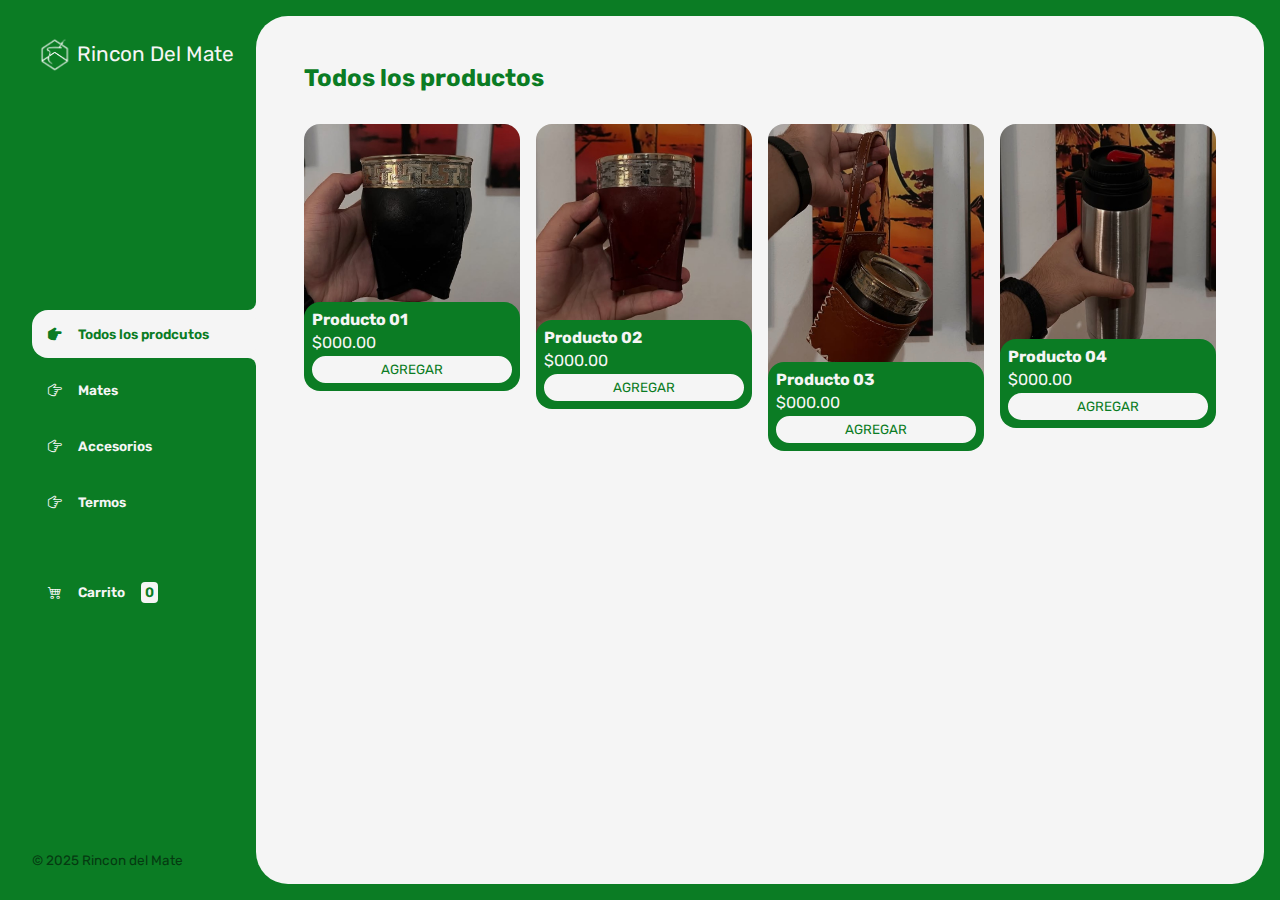
<file: index.html>
<!DOCTYPE html>
<html lang="en">
<head>
    <meta charset="UTF-8">
    <meta name="viewport" content="width=device-width, initial-scale=1.0">
    <title>Rincon Del Mate</title>
    <link rel="stylesheet" href="https://cdn.jsdelivr.net/npm/bootstrap-icons@1.11.3/font/bootstrap-icons.min.css">
    <link rel="stylesheet" href="css/style.css">
</head>
<body>
    
    <div class="wrapper">
        <aside>
            <header>
                <div class="logos">
                    <img class="logo-img" src="./img/logo-copia-blanco.png" alt="logo-img">
                    <h1 class="logo">Rincon Del Mate</h1>
                </div>
            </header>
            <nav>
                <ul class="menu">
                    <li>
                        <button class="boton-menu boton-categoria active"><i class="bi bi-hand-index-thumb-fill"></i>  Todos los prodcutos</button>
                    </li>
                    <li>
                        <button class="boton-menu boton-categoria"><i class="bi bi-hand-index-thumb"></i>Mates</button>
                    </li>
                    <li>
                        <button class="boton-menu boton-categoria"><i class="bi bi-hand-index-thumb"></i>Accesorios</button>
                    </li>
                    <li>
                        <button class="boton-menu boton-categoria"><i class="bi bi-hand-index-thumb"></i>Termos</button>
                    </li>
                    <li>
                        <a class="boton-menu boton-carrito" href="./carrito.html"><i class="bi bi-cart4"></i>Carrito <span class="numerito">0</span></a>
                    </li>
                </ul>
            </nav>
            <footer class="texto-footer">© 2025 Rincon del Mate</footer>
        </aside>
        <main>
            <h2 class="titulo-principal">Todos los productos</h2>
            <div id="contenedor-productos" class="contenedor-pdtos">
                <div class="producto">
                    <img class="producto-img" src="./img/mates/mate1.jpg" alt="mate1">
                    <div class="producto-detalles">
                        <h3 class="producto-titulo">Producto 01</h3>
                        <p class="producto-precio">$000.00</p>
                        <button class="producto-agregar">Agregar</button>
                    </div>
                </div>
                <div class="producto">
                    <img class="producto-img" src="./img/mates/mate2.jpg" alt="mate2">
                    <div class="producto-detalles">
                        <h3 class="producto-titulo">Producto 02</h3>
                        <p class="producto-precio">$000.00</p>
                        <button class="producto-agregar">Agregar</button>
                    </div>
                </div>
                <div class="producto">
                    <img class="producto-img" src="./img/mates/matera1.jpg" alt="">
                    <div class="producto-detalles">
                        <h3 class="producto-titulo">Producto 03</h3>
                        <p class="producto-precio">$000.00</p>
                        <button class="producto-agregar">Agregar</button>
                    </div>
                </div>
                <div class="producto">
                    <img class="producto-img" src="./img/mates/termo.jpg" alt="">
                    <div class="producto-detalles">
                        <h3 class="producto-titulo">Producto 04 </h3>
                        <p class="producto-precio">$000.00</p>
                        <button class="producto-agregar">Agregar</button>
                    </div>
                </div>
            </div>
        </main>
    </div>

    <script src="./js/main.js"></script>
</body>
</html>
</file>
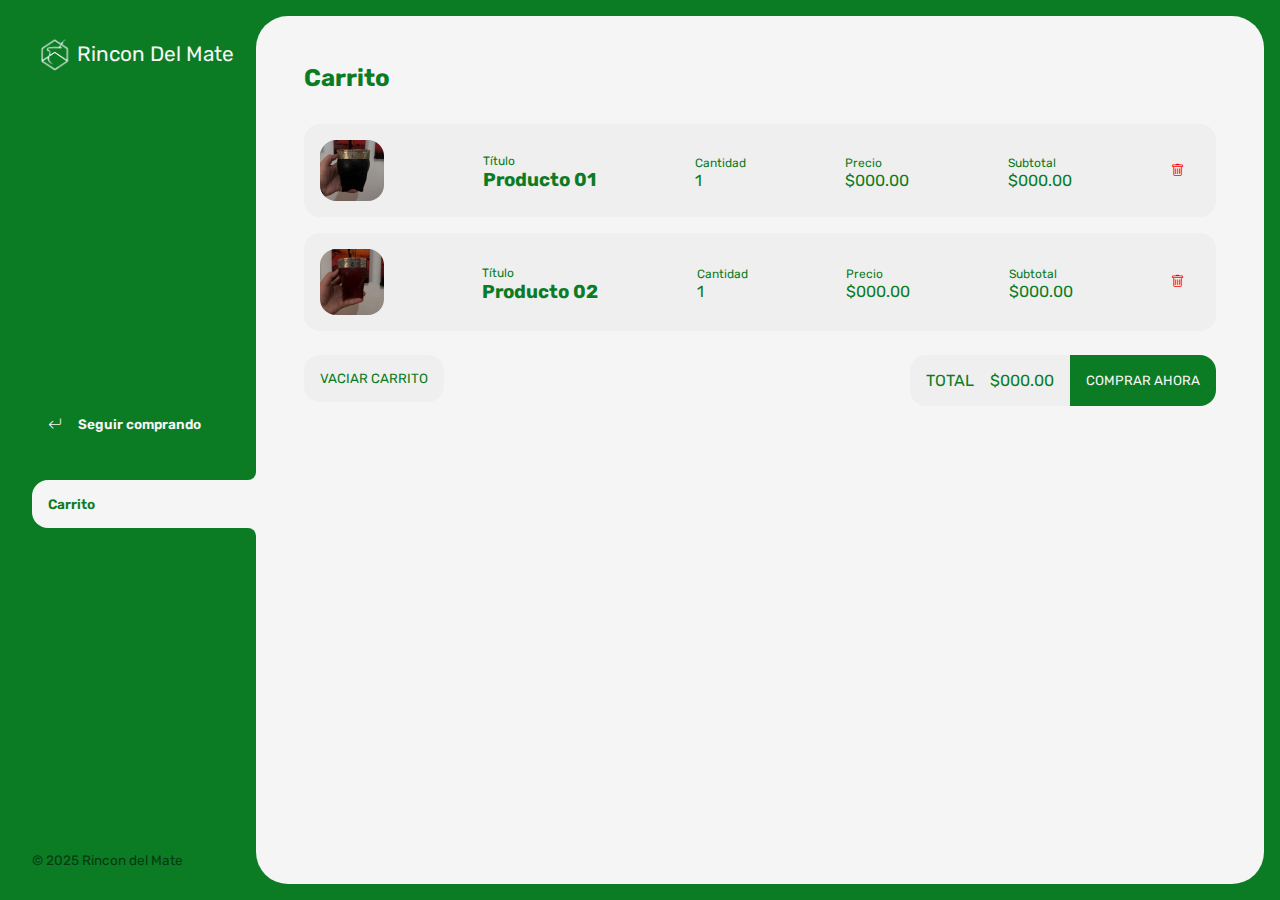
<file: carrito.html>
<!DOCTYPE html>
<html lang="en">
<head>
    <meta charset="UTF-8">
    <meta name="viewport" content="width=device-width, initial-scale=1.0">
    <title>Carrito</title>
    <link rel="stylesheet" href="https://cdn.jsdelivr.net/npm/bootstrap-icons@1.11.3/font/bootstrap-icons.min.css">
    <link rel="stylesheet" href="css/style.css">
</head>
<body>
    <div class="wrapper">
        <aside>
            <header>
                <div class="logos">
                    <img class="logo-img" src="./img/logo-copia-blanco.png" alt="">
                    <h1 class="logo">Rincon Del Mate</h1>
                </div>
            </header>
            <nav>
                <ul>
                    <li>
                        <a class="boton-menu boton-volver" href="./index.html">
                            <i class="bi bi-arrow-return-left"></i>Seguir comprando
                        </a>
                    </li>
                    <li>
                        <a class="boton-menu boton-carrito active" href="./carrito.html">Carrito</a>
                    </li>
                </ul>
            </nav>
            <footer class="texto-footer">© 2025 Rincon del Mate</footer>
        </aside>
        <main>
            <h2 class="titulo-principal">Carrito</h2>
            <div class="contenedor-carrito">
                <p class="carrito-vacio">Tu carrito esta vacío</p>
                
                <div class="carrito-pdtos">

                    <div class="carrito-pdto">
                        <img class="carrito-pdto-img" src="./img/mates/mate1.jpg" alt="">
                        <div class="carrito-pdto-titulo">
                            <small>Título</small>
                            <h3>Producto 01</h3>
                        </div>
                        <div class="carrito-pdto-cantidad">
                            <small>Cantidad</small>
                            <p>1</p>
                        </div>
                        <div class="carrito-pdto-precio">
                            <small>Precio</small>
                            <p>$000.00</p>
                        </div>
                        <div class="carrito-pdto-subtotal">
                            <small>Subtotal</small>
                            <p>$000.00</p>
                        </div>
                        <button class="carrito-pdto-eliminar"><i class="bi bi-trash"></i></button>
                    </div>
                    <div class="carrito-pdto">
                        <img class="carrito-pdto-img" src="./img/mates/mate2.jpg" alt="">
                        <div class="carrito-pdto-titulo">
                            <small>Título</small>
                            <h3>Producto 02</h3>
                        </div>
                        <div class="carrito-pdto-cantidad">
                            <small>Cantidad</small>
                            <p>1</p>
                        </div>
                        <div class="carrito-pdto-precio">
                            <small>Precio</small>
                            <p>$000.00</p>
                        </div>
                        <div class="carrito-pdto-subtotal">
                            <small>Subtotal</small>
                            <p>$000.00</p>
                        </div>
                        <button class="carrito-pdto-eliminar"><i class="bi bi-trash"></i></button>
                    </div>
                </div>

                <div class="carrito-acciones">
                    <div class="carrito-acciones-izquierda">
                        <button class="carrito-acciones-vaciar">Vaciar carrito</button>
                    </div>
                    <div class="carrito-acciones-derecha">
                        <div class="carrito-acciones-total">
                            <p>Total</p>
                            <p>$000.00</p>
                        </div>
                        <button class="carrito-acciones-comprar">Comprar ahora</button>
                    </div>
                </div>                
            </div>
        </main>
    </div>
    
    <script src="./js/carrito.js"></script>
</body>
</html>
</file>
<file: css/style.css>
@import url('https://fonts.googleapis.com/css2?family=Roboto:ital,wght@0,100..900;1,100..900&family=Rubik:ital,wght@0,300..900;1,300..900&display=swap');

* { 
    margin: 0;
    padding: 0;
    box-sizing: border-box;
    font-family: "Rubik", sans-serif;
}

h1, h2, h3, h4, h5, h6, p, a, input, textarea, ul {
    margin: 0;
    padding: 0;
}

ul {
    list-style-type: none;
}

a {
    text-decoration: none;
}

.wrapper {
    display: grid;
    grid-template-columns: 1fr 4fr;
    background-color: #0B7C24;
}

aside {
    padding: 2rem;
    padding-right: 0;
    color: whitesmoke;
    position: sticky;
    top: 0;
    height: 100vh;
    display: flex;
    flex-direction: column;
    justify-content: space-between;
}

.logos {
    display: flex;
    align-items: center;
    cursor: pointer;
}

.logo-img {
    height: 20%;
    width: 20%;
    animation: rotar 8s linear infinite; /* efecto rotacion logo */
}

/* rotacion logo */
@keyframes rotar {
    from{
        transform: rotateY(180deg);
    }
    to {
        transform: rotateY(-180deg);
    }
}

.logo {
    font-weight: 400;
    font-size: 1.3rem;
}

.menu {
    display: flex;
    flex-direction: column;
    gap: .5rem;
}

.boton-menu {
    background-color: transparent;
    border: 0;
    color: whitesmoke;
    cursor: pointer;
    display: flex;
    align-items: center;
    gap: 1rem;
    font-weight: 600;
    padding: 1rem;
    font-size: .85rem;
    width: 100%;
}

.boton-menu.active {
    background-color: whitesmoke;
    color: #0B7C24;
    border-top-left-radius: 1rem;
    border-bottom-left-radius: 1rem;
    position: relative;
}

/* border radius invertido boton */
.boton-menu.active::before {
    content: '';
    position: absolute;
    width: 1rem;
    height: 2rem;
    bottom: 100%;
    right: 0;
    border-bottom-right-radius: .5rem;
    box-shadow: 0 1rem 0 whitesmoke;
}

.boton-menu.active::after {
    content: '';
    position: absolute;
    width: 1rem;
    height: 2rem;
    top: 100%;
    right: 0;
    border-top-right-radius: .5rem;
    box-shadow: 0 -1rem 0 whitesmoke;
}

.boton-menu > i.bi-hand-index-thumb-fill, 
.boton-menu > i.bi-hand-index-thumb {
    transform: rotateZ(90deg);
}

.boton-carrito {
    margin-top: 2rem;
}

.numerito {
    background-color: whitesmoke;
    color: #0B7C24;
    padding: .15rem .25rem;
    border-radius: .25rem;
}

.boton-carrito.active .numerito {
    background-color: #0B7C24;
    color: whitesmoke;
}

.texto-footer {
    color: #053a11;
    font-size: .85rem;
}

main {
    background-color: whitesmoke;
    margin: 1rem;
    margin-left: 0;
    border-radius: 2rem;
    padding: 3rem;
}

.titulo-principal {
    color: #0B7C24;
    margin-bottom: 2rem;
}

.contenedor-pdtos {
    display: grid;
    grid-template-columns: repeat(4, 1fr);
    gap: 1rem;
}

.producto-img {
    max-width: 100%;
    border-radius: 1rem;
}

.producto-detalles {
    background-color: #0B7C24;
    color: whitesmoke;
    padding: .5rem;
    border-radius: 1rem;
    margin-top: -2rem;
    position: relative;
    display: flex;
    flex-direction: column;
    gap: .25rem;
}

.producto-titulo {
    font-size: 1rem;
}

.producto-agregar {
    border: 0;
    background-color: whitesmoke;
    color: #0B7C24;
    padding: .25rem;
    text-transform: uppercase;
    border-radius: 1rem;
    cursor: pointer;
    border: 2px solid whitesmoke;
    transition: background-color .2s, color .2s;
}

.producto-agregar:hover {
    background-color: #0B7C24;
    color: whitesmoke;
}

/* CARRITO */
.contenedor-carrito {
    display: flex;
    flex-direction: column;
    gap: 1.5rem;
}

.carrito-vacio {
    color: #0B7C24;
    display: none;
}

.carrito-pdtos {
    display: flex;
    flex-direction: column;
    gap: 1rem;
}

.carrito-pdto {
    display: flex;
    justify-content: space-between;
    align-items: center;
    background-color: #EFEFEF;
    color: #0B7C24;
    padding: 1rem;
    padding-right: 2rem;
    border-radius: 1rem;
}

.carrito-pdto-img {
    width: 4rem;
    border-radius: 1rem;
}

.carrito-pdto small {
    font-size: .75rem;
}

.carrito-pdto-eliminar {
    border: 0;
    background-color: transparent;
    color: red;
    cursor: pointer;
}

.carrito-acciones {
    display: flex;
    justify-content: space-between;
}

.carrito-acciones-vaciar {
    border: 0;
    background-color: #EFEFEF;
    padding: 1rem;
    border-radius: 1rem;
    color: #0B7C24;
    text-transform: uppercase;
    cursor: pointer;
}

.carrito-acciones-derecha {
    display: flex;
}

.carrito-acciones-total {
    display: flex;
    align-items: center;
    background-color: #EFEFEF;
    padding: 1rem;
    border-top-left-radius: 1rem;
    border-bottom-left-radius: 1rem;
    color: #0B7C24;
    text-transform: uppercase;
    gap: 1rem;
}

.carrito-acciones-comprar {
    border: 0;
    background-color: #0B7C24;
    padding: 1rem;
    border-top-right-radius: 1rem;
    border-bottom-right-radius: 1rem;
    color: whitesmoke;
    text-transform: uppercase;
    cursor: pointer;
}
</file>
